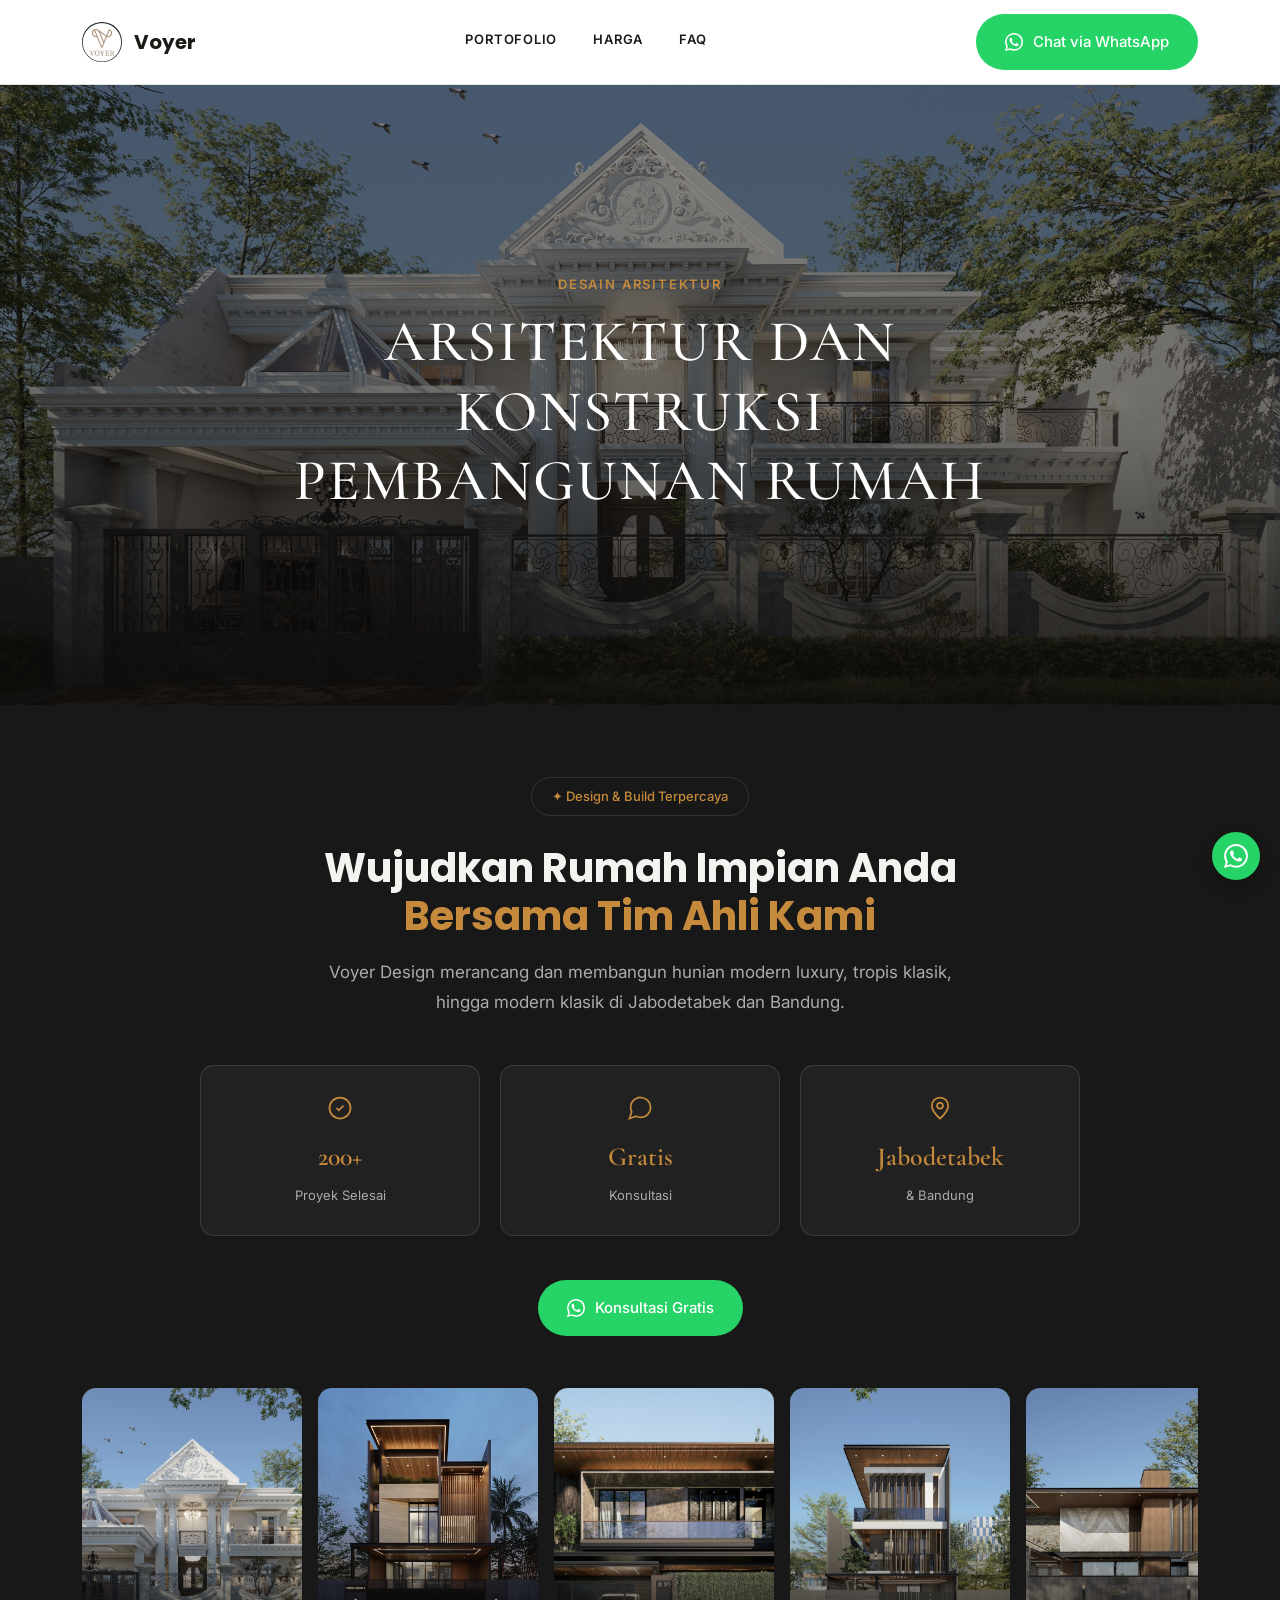
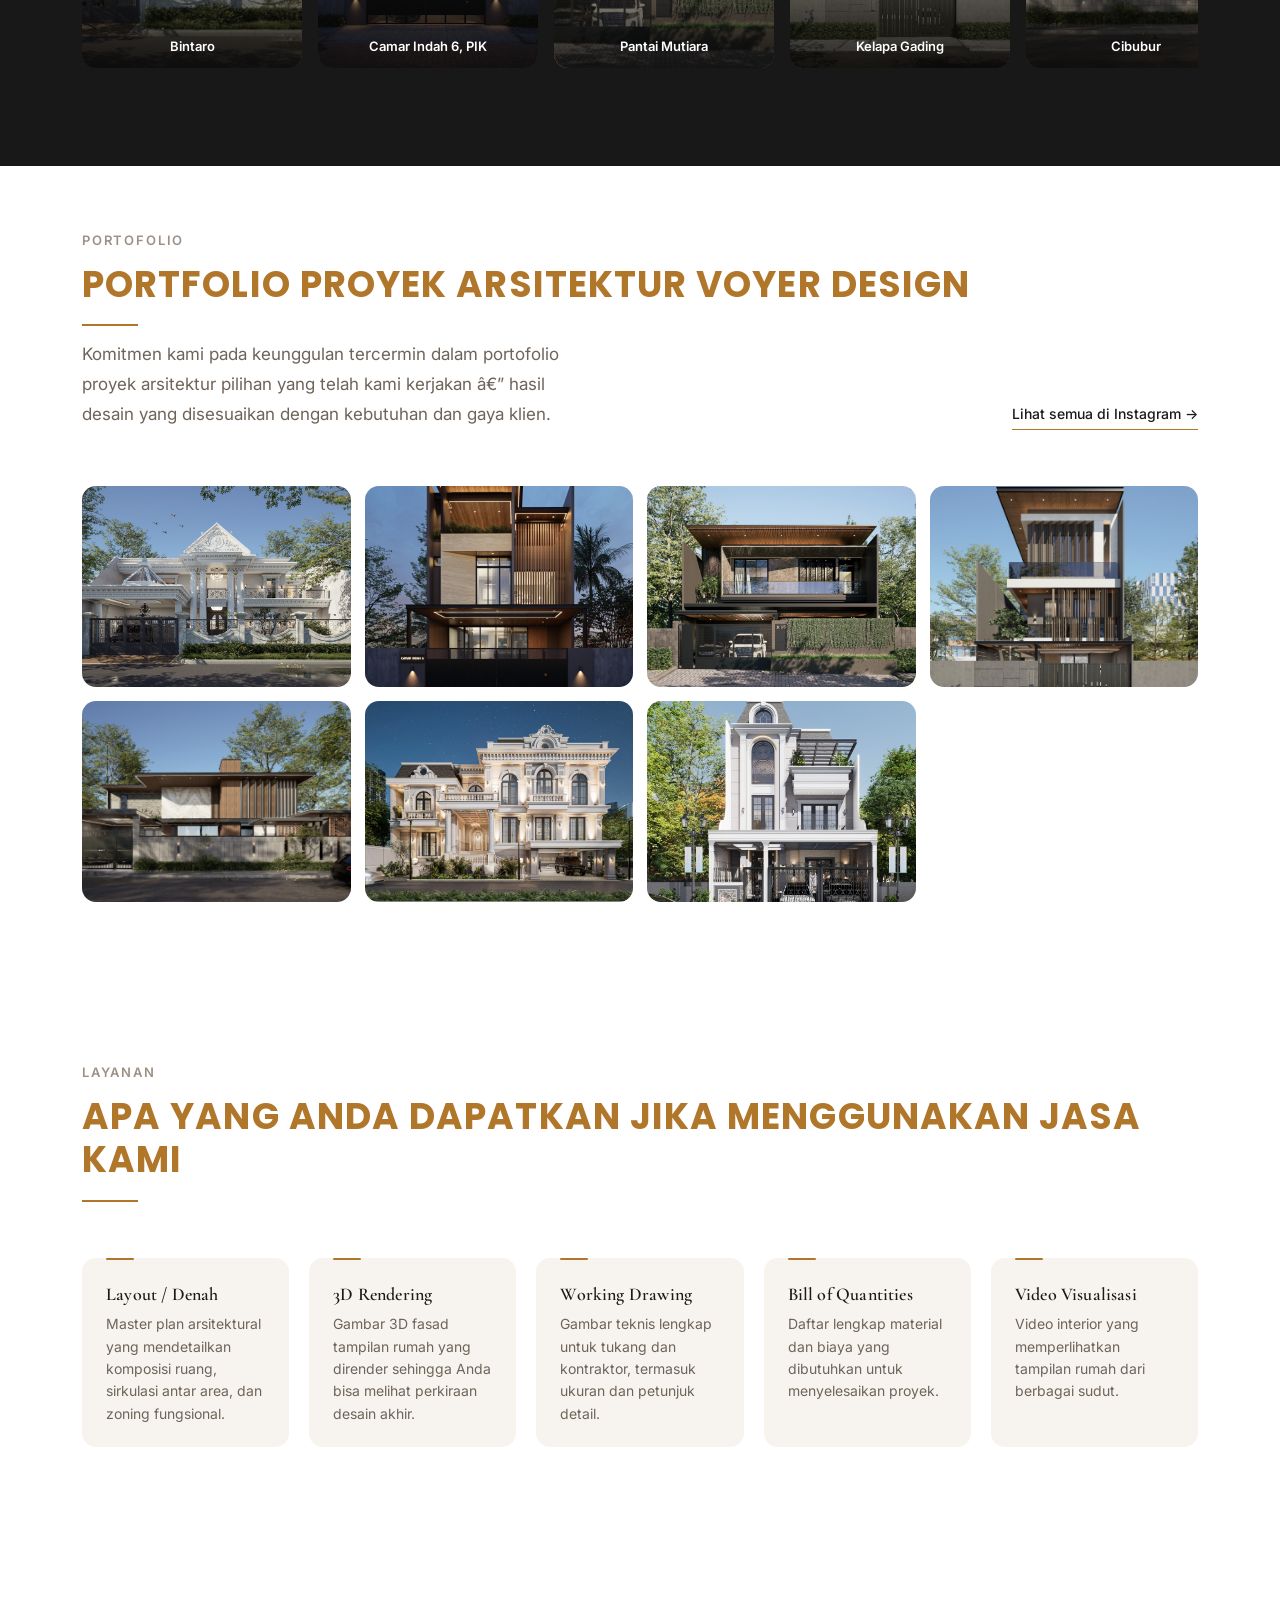
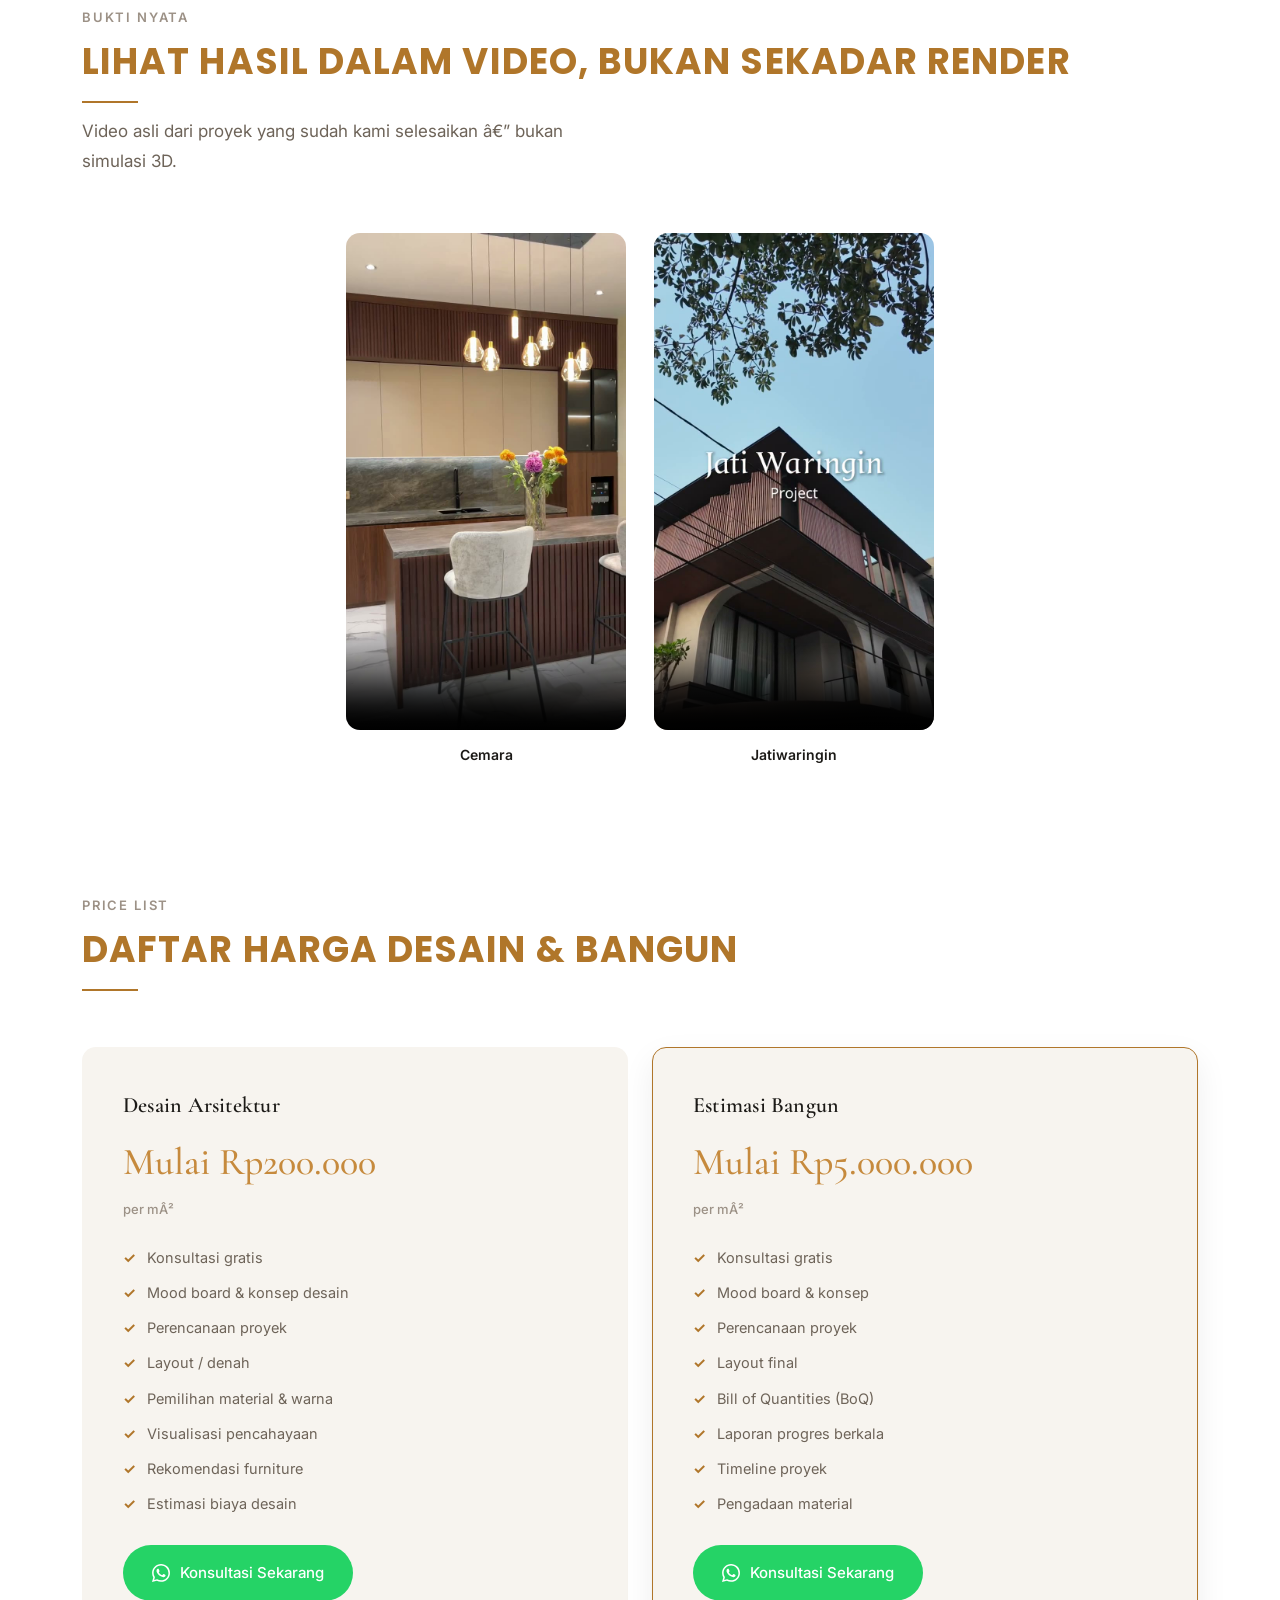
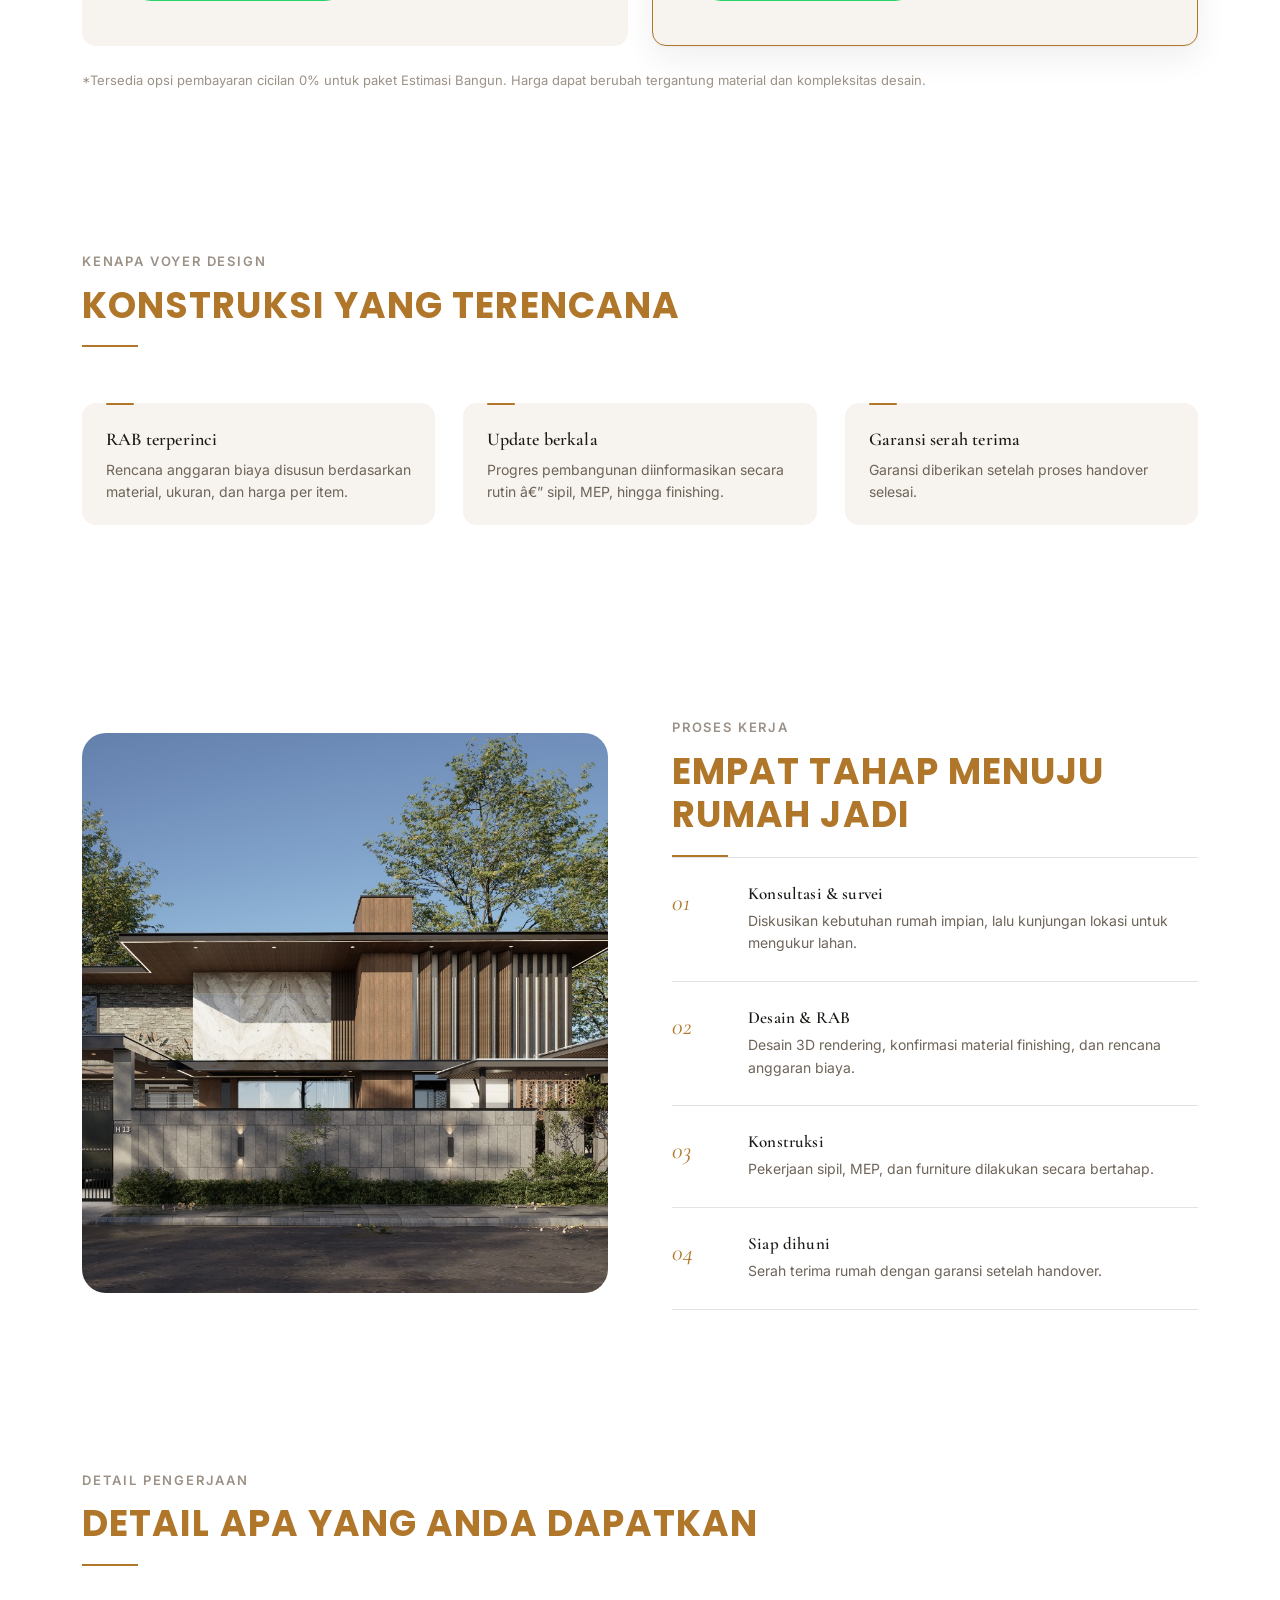
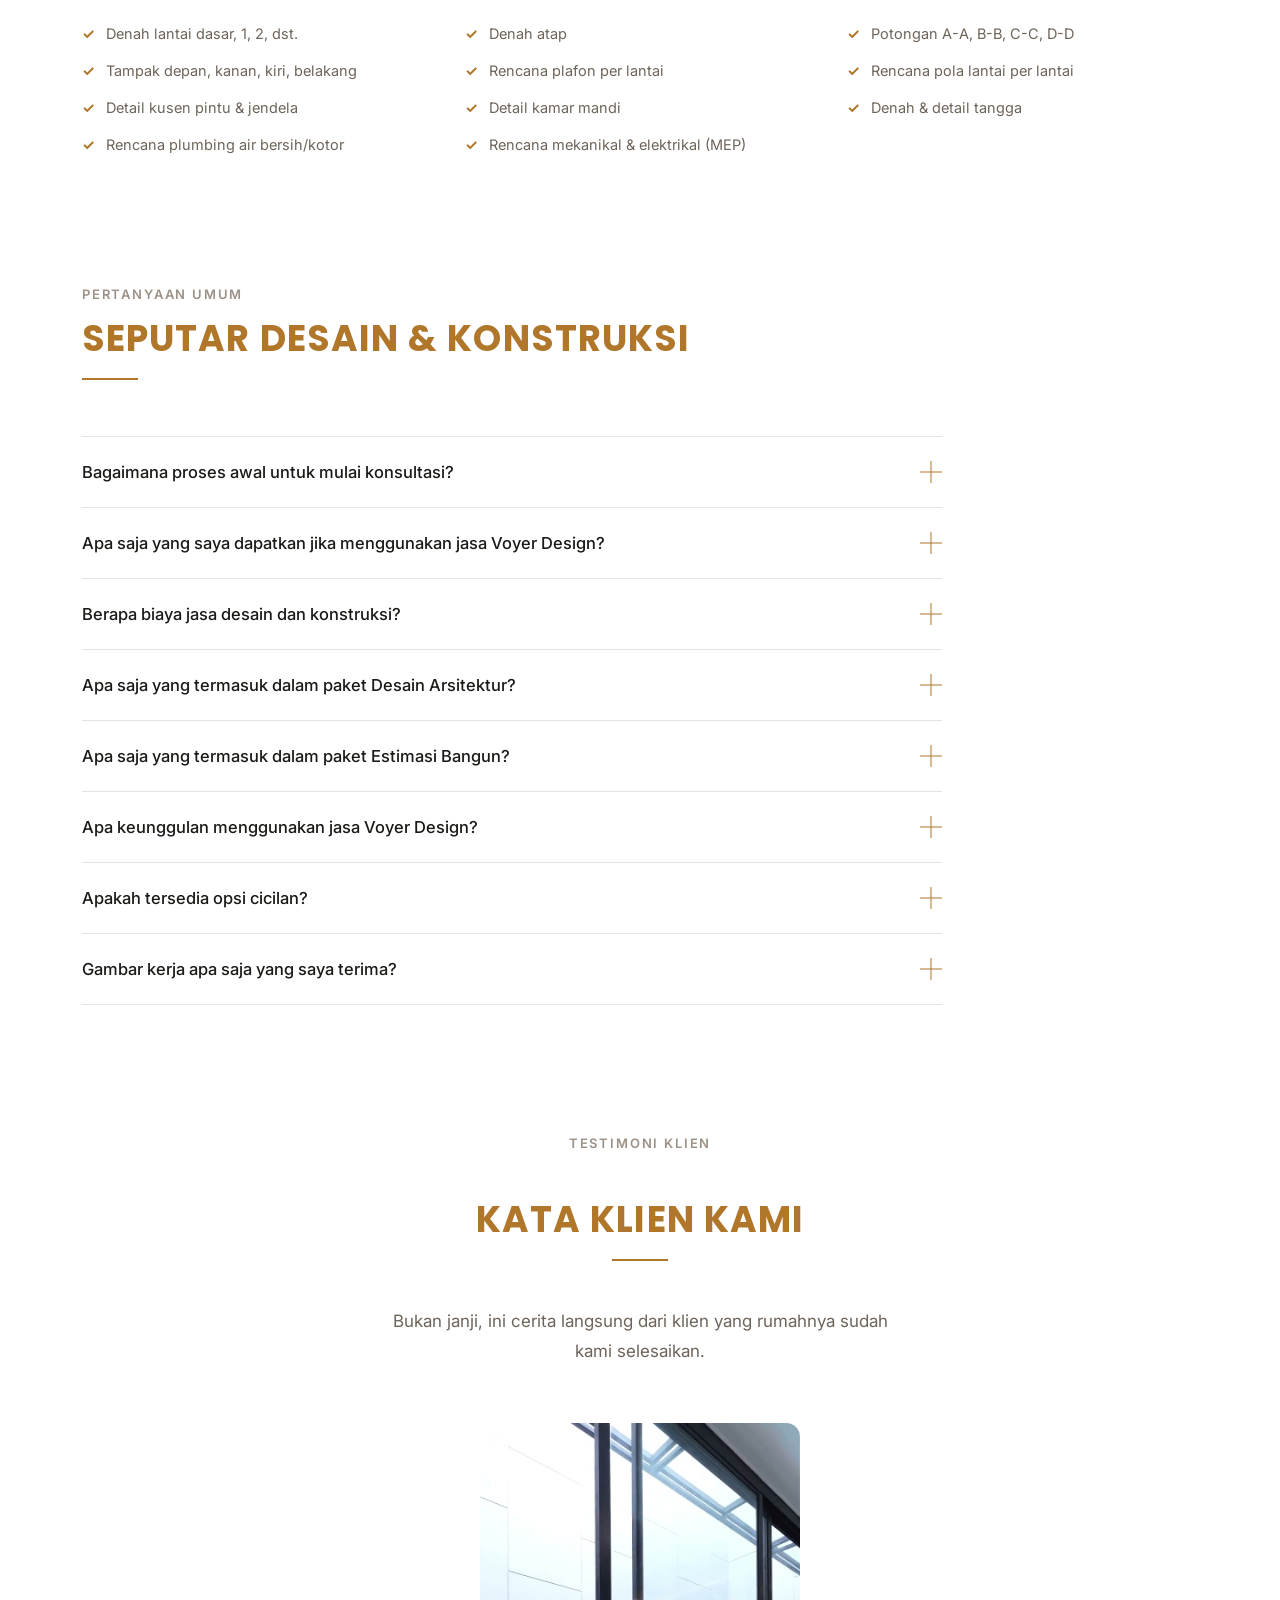
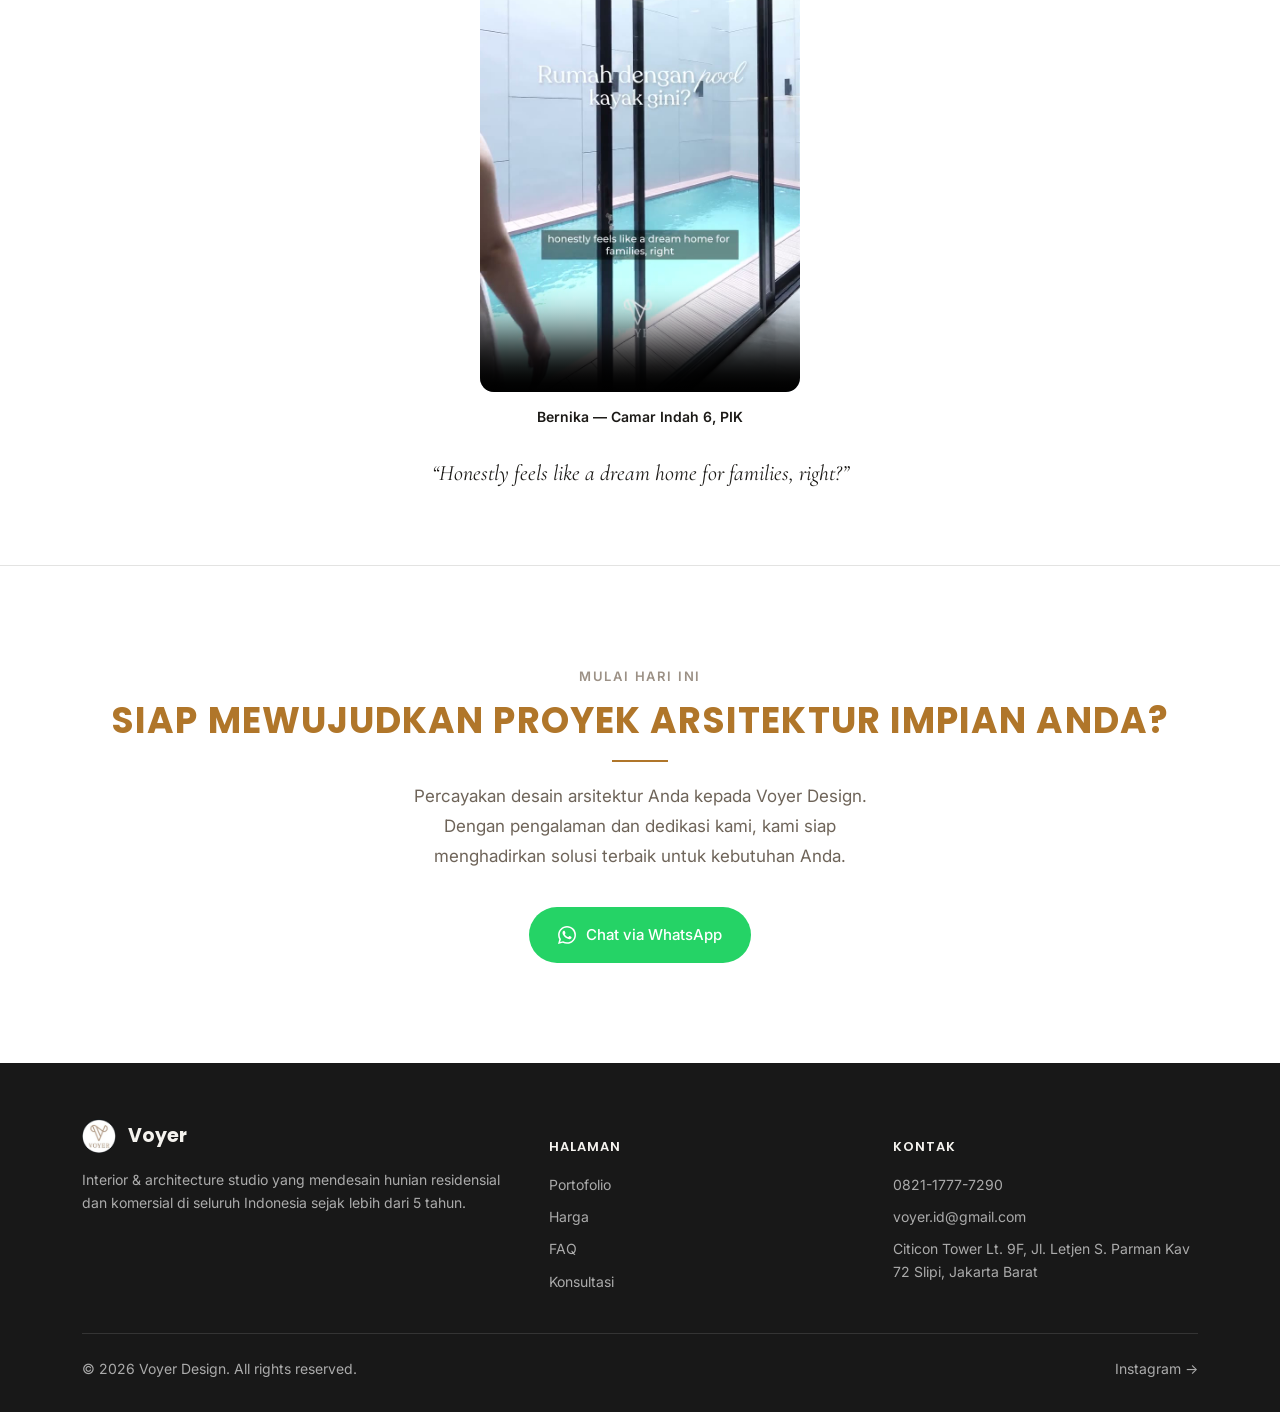
<file: index.html>
<!DOCTYPE html>
<html lang="id">
<head>
<!-- Fraud Blocker Tracker -->
<script type="text/javascript">
(function () {
  var h = document.getElementsByTagName('head')[0];
  var s = document.createElement('script');
  s.async = 1;
  s.src = "https://monitor.fraudblocker.com/fbt.js?sid=9lXuox1FSASIJGbrYBMX2";
  h.appendChild(s);
})();
</script>
<noscript>
  <a href="https://fraudblocker.com" rel="nofollow">
    <img src="https://monitor.fraudblocker.com/fbt.gif?sid=9lXuox1FSASIJGbrYBMX2" alt="Fraud Blocker" />
  </a>
</noscript>
<!-- End Fraud Blocker Tracker -->
<!-- Google Tag Manager -->
<script>(function(w,d,s,l,i){w[l]=w[l]||[];w[l].push({'gtm.start':
new Date().getTime(),event:'gtm.js'});var f=d.getElementsByTagName(s)[0],
j=d.createElement(s),dl=l!='dataLayer'?'&l='+l:'';j.async=true;j.src=
'https://www.googletagmanager.com/gtm.js?id='+i+dl;f.parentNode.insertBefore(j,f);
})(window,document,'script','dataLayer','GTM-KWXCRCVG');</script>
<!-- End Google Tag Manager -->
<!-- Google tag (gtag.js) -->
<script async src="https://www.googletagmanager.com/gtag/js?id=G-2M2QJZWC6Q"></script>
<script>
  window.dataLayer = window.dataLayer || [];
  function gtag(){dataLayer.push(arguments);}
  gtag('js', new Date());

  gtag('config', 'G-2M2QJZWC6Q');
</script>
<!-- Event snippet for Contact WA Button Click - Voyer Arsitek Oct 2026 conversion page -->
<script>
function gtag_report_conversion(url) {
  var callback = function () {
    if (typeof(url) != 'undefined') {
      window.location = url;
    }
  };
  gtag('event', 'conversion', {
      'send_to': 'AW-798045693/1v0iCIaNzp0dEP3rxPwC',
      'event_callback': callback
  });
  return false;
}
</script>
<meta charset="UTF-8">
<meta name="viewport" content="width=device-width, initial-scale=1.0">
<title>Desain Arsitektur & Kontraktor — Voyer Design</title>
<meta name="description" content="Jasa desain arsitektur dan kontraktor Voyer Design: Design & Build serta konstruksi terintegrasi untuk area Jabodetabek dan Bandung.">
<link rel="icon" href="assets/img/voyer-logo.jpg">
<link rel="stylesheet" href="css/style.css">
</head>
<body>
<!-- Google Tag Manager (noscript) -->
<noscript><iframe src="https://www.googletagmanager.com/ns.html?id=GTM-KWXCRCVG"
height="0" width="0" style="display:none;visibility:hidden"></iframe></noscript>
<!-- End Google Tag Manager (noscript) -->

<!-- ============ HEADER ============ -->
<header class="site-header">
  <div class="wrap">
    <a href="index.html" class="brand">
      <img src="assets/img/voyer-logo.jpg" alt="Voyer Design">
      <span>Voyer</span>
    </a>
    <nav class="main-nav">
      <a href="#portofolio">Portofolio</a>
      <a href="#harga">Harga</a>
      <a href="#faq">FAQ</a>
    </nav>
    <div class="header-cta">
      <a class="btn btn-wa" href="https://wa.me/6282117777290?text=Halo%20Voyer%20Design%2C%20saya%20tertarik%20untuk%20konsultasi%20mengenai%20desain%20%26%20pembangunan%20rumah.%0A%0ALokasi%3A%0ALuas%20tanah%3A%0ARencana%20mulai%3A" target="_blank" rel="noopener"><svg viewBox="0 0 24 24" fill="currentColor"><path d="M17.472 14.382c-.297-.149-1.758-.867-2.03-.967-.273-.099-.471-.148-.67.15-.197.297-.767.966-.94 1.164-.173.199-.347.223-.644.075-.297-.15-1.255-.463-2.39-1.475-.883-.788-1.48-1.761-1.653-2.059-.173-.297-.018-.458.13-.606.134-.133.298-.347.446-.52.149-.174.198-.298.298-.497.099-.198.05-.371-.025-.52-.075-.149-.669-1.612-.916-2.207-.242-.579-.487-.5-.669-.51-.173-.008-.371-.01-.57-.01-.198 0-.52.074-.792.372-.272.297-1.04 1.016-1.04 2.479 0 1.462 1.065 2.875 1.213 3.074.149.198 2.096 3.2 5.077 4.487.709.306 1.262.489 1.694.625.712.227 1.36.195 1.871.118.571-.085 1.758-.719 2.006-1.413.248-.694.248-1.289.173-1.413-.074-.124-.272-.198-.57-.347m-5.421 7.403h-.004a9.87 9.87 0 01-5.031-1.378l-.361-.214-3.741.982.998-3.648-.235-.374a9.86 9.86 0 01-1.51-5.26c.001-5.45 4.436-9.884 9.888-9.884 2.64 0 5.122 1.03 6.988 2.898a9.825 9.825 0 012.893 6.994c-.003 5.45-4.437 9.884-9.885 9.884M20.52 3.449C18.24 1.245 15.24 0 12.045 0 5.463 0 .105 5.36.105 11.943c0 2.096.552 4.14 1.598 5.945L0 24l6.335-1.652a11.882 11.882 0 005.71 1.453h.005c6.585 0 11.943-5.363 11.943-11.943 0-3.191-1.24-6.19-3.473-8.409"/></svg>Chat via WhatsApp</a>
    </div>
    <button class="nav-toggle" aria-label="Buka menu">&#9776;</button>
  </div>
</header>

<div class="mobile-nav">
  <div class="mobile-nav-top">
    <span class="brand"><img src="assets/img/voyer-logo.jpg" alt="Voyer Design"><span>Voyer</span></span>
    <button class="mobile-nav-close" aria-label="Tutup menu" style="background:none;border:none;color:var(--ink);font-size:28px;">&times;</button>
  </div>
  <a href="#portofolio">Portofolio</a>
  <a href="#harga">Harga</a>
  <a href="#faq">FAQ</a>
  <a class="btn btn-wa" href="https://wa.me/6282117777290?text=Halo%20Voyer%20Design%2C%20saya%20tertarik%20untuk%20konsultasi%20mengenai%20desain%20%26%20pembangunan%20rumah.%0A%0ALokasi%3A%0ALuas%20tanah%3A%0ARencana%20mulai%3A" target="_blank" rel="noopener"><svg viewBox="0 0 24 24" fill="currentColor"><path d="M17.472 14.382c-.297-.149-1.758-.867-2.03-.967-.273-.099-.471-.148-.67.15-.197.297-.767.966-.94 1.164-.173.199-.347.223-.644.075-.297-.15-1.255-.463-2.39-1.475-.883-.788-1.48-1.761-1.653-2.059-.173-.297-.018-.458.13-.606.134-.133.298-.347.446-.52.149-.174.198-.298.298-.497.099-.198.05-.371-.025-.52-.075-.149-.669-1.612-.916-2.207-.242-.579-.487-.5-.669-.51-.173-.008-.371-.01-.57-.01-.198 0-.52.074-.792.372-.272.297-1.04 1.016-1.04 2.479 0 1.462 1.065 2.875 1.213 3.074.149.198 2.096 3.2 5.077 4.487.709.306 1.262.489 1.694.625.712.227 1.36.195 1.871.118.571-.085 1.758-.719 2.006-1.413.248-.694.248-1.289.173-1.413-.074-.124-.272-.198-.57-.347m-5.421 7.403h-.004a9.87 9.87 0 01-5.031-1.378l-.361-.214-3.741.982.998-3.648-.235-.374a9.86 9.86 0 01-1.51-5.26c.001-5.45 4.436-9.884 9.888-9.884 2.64 0 5.122 1.03 6.988 2.898a9.825 9.825 0 012.893 6.994c-.003 5.45-4.437 9.884-9.885 9.884M20.52 3.449C18.24 1.245 15.24 0 12.045 0 5.463 0 .105 5.36.105 11.943c0 2.096.552 4.14 1.598 5.945L0 24l6.335-1.652a11.882 11.882 0 005.71 1.453h.005c6.585 0 11.943-5.363 11.943-11.943 0-3.191-1.24-6.19-3.473-8.409"/></svg>Chat via WhatsApp</a>
</div>

<!-- ============ HERO ============ -->
<section class="hero-full">
  <img class="hero-full-bg" src="assets/img/portfolio-bintaro.jpg" alt="Fasad rumah klasik proyek Bintaro oleh Voyer Design">
  <div class="hero-full-overlay"></div>
  <div class="hero-full-content">
    <span class="eyebrow">Desain Arsitektur</span>
    <h1>Arsitektur dan konstruksi pembangunan rumah</h1>
  </div>
</section>

<!-- ============ TRUST BAND ============ -->
<section class="trust-band">
  <div class="wrap">
    <span class="pill-badge">&#10022; Design &amp; Build Terpercaya</span>
    <h2 class="trust-heading">Wujudkan Rumah Impian Anda <span>Bersama Tim Ahli Kami</span></h2>
    <p class="lead">Voyer Design merancang dan membangun hunian modern luxury, tropis klasik, hingga modern klasik di Jabodetabek dan Bandung.</p>
    <div class="stat-grid">
      <div class="stat-card">
        <svg viewBox="0 0 24 24" fill="none" stroke="currentColor" stroke-width="1.5"><path d="M9 12l2 2 4-4"/><circle cx="12" cy="12" r="9"/></svg>
        <strong>200+</strong>
        <span>Proyek Selesai</span>
      </div>
      <div class="stat-card">
        <svg viewBox="0 0 24 24" fill="none" stroke="currentColor" stroke-width="1.5"><path d="M21 11.5a8.38 8.38 0 01-.9 3.8 8.5 8.5 0 01-7.6 4.7 8.38 8.38 0 01-3.8-.9L3 21l1.9-5.7a8.38 8.38 0 01-.9-3.8 8.5 8.5 0 014.7-7.6 8.38 8.38 0 013.8-.9h.5a8.48 8.48 0 018 8v.5z"/></svg>
        <strong>Gratis</strong>
        <span>Konsultasi</span>
      </div>
      <div class="stat-card">
        <svg viewBox="0 0 24 24" fill="none" stroke="currentColor" stroke-width="1.5"><path d="M12 21s-7-6.2-7-11a7 7 0 0114 0c0 4.8-7 11-7 11z"/><circle cx="12" cy="10" r="2.5"/></svg>
        <strong>Jabodetabek</strong>
        <span>&amp; Bandung</span>
      </div>
    </div>
    <a class="btn btn-wa" href="https://wa.me/6282117777290?text=Halo%20Voyer%20Design%2C%20saya%20tertarik%20untuk%20konsultasi%20mengenai%20desain%20%26%20pembangunan%20rumah.%0A%0ALokasi%3A%0ALuas%20tanah%3A%0ARencana%20mulai%3A" target="_blank" rel="noopener"><svg viewBox="0 0 24 24" fill="currentColor"><path d="M17.472 14.382c-.297-.149-1.758-.867-2.03-.967-.273-.099-.471-.148-.67.15-.197.297-.767.966-.94 1.164-.173.199-.347.223-.644.075-.297-.15-1.255-.463-2.39-1.475-.883-.788-1.48-1.761-1.653-2.059-.173-.297-.018-.458.13-.606.134-.133.298-.347.446-.52.149-.174.198-.298.298-.497.099-.198.05-.371-.025-.52-.075-.149-.669-1.612-.916-2.207-.242-.579-.487-.5-.669-.51-.173-.008-.371-.01-.57-.01-.198 0-.52.074-.792.372-.272.297-1.04 1.016-1.04 2.479 0 1.462 1.065 2.875 1.213 3.074.149.198 2.096 3.2 5.077 4.487.709.306 1.262.489 1.694.625.712.227 1.36.195 1.871.118.571-.085 1.758-.719 2.006-1.413.248-.694.248-1.289.173-1.413-.074-.124-.272-.198-.57-.347m-5.421 7.403h-.004a9.87 9.87 0 01-5.031-1.378l-.361-.214-3.741.982.998-3.648-.235-.374a9.86 9.86 0 01-1.51-5.26c.001-5.45 4.436-9.884 9.888-9.884 2.64 0 5.122 1.03 6.988 2.898a9.825 9.825 0 012.893 6.994c-.003 5.45-4.437 9.884-9.885 9.884M20.52 3.449C18.24 1.245 15.24 0 12.045 0 5.463 0 .105 5.36.105 11.943c0 2.096.552 4.14 1.598 5.945L0 24l6.335-1.652a11.882 11.882 0 005.71 1.453h.005c6.585 0 11.943-5.363 11.943-11.943 0-3.191-1.24-6.19-3.473-8.409"/></svg>Konsultasi Gratis</a>

    <div class="showcase-strip">
      <a class="showcase-card" href="https://www.instagram.com/voyerdesign/" target="_blank" rel="noopener"><img src="assets/img/portfolio-bintaro.jpg" alt="Fasad rumah klasik Bintaro oleh Voyer Design"><span>Bintaro</span></a>
      <a class="showcase-card" href="https://www.instagram.com/voyerdesign/" target="_blank" rel="noopener"><img src="assets/img/portfolio-camar-indah.jpg" alt="Fasad rumah modern Camar Indah 6, PIK oleh Voyer Design"><span>Camar Indah 6, PIK</span></a>
      <a class="showcase-card" href="https://www.instagram.com/voyerdesign/" target="_blank" rel="noopener"><img src="assets/img/portfolio-pantai-mutiara.jpg" alt="Fasad rumah mewah Pantai Mutiara oleh Voyer Design"><span>Pantai Mutiara</span></a>
      <a class="showcase-card" href="https://www.instagram.com/voyerdesign/" target="_blank" rel="noopener"><img src="assets/img/portfolio-kelapa-gading.jpg" alt="Fasad rumah modern Kelapa Gading oleh Voyer Design"><span>Kelapa Gading</span></a>
      <a class="showcase-card" href="https://www.instagram.com/voyerdesign/" target="_blank" rel="noopener"><img src="assets/img/portfolio-cibubur.jpg" alt="Fasad rumah modern Cibubur oleh Voyer Design"><span>Cibubur</span></a>
      <a class="showcase-card" href="https://www.instagram.com/voyerdesign/" target="_blank" rel="noopener"><img src="assets/img/portfolio-modernland.jpg" alt="Fasad rumah modern Modernland oleh Voyer Design"><span>Modernland</span></a>
      <a class="showcase-card" href="https://www.instagram.com/voyerdesign/" target="_blank" rel="noopener"><img src="assets/img/portfolio-pulomas.jpg" alt="Fasad rumah klasik Pulomas oleh Voyer Design"><span>Pulomas</span></a>
    </div>
  </div>
</section>

<!-- ============ GALLERY / PORTFOLIO ============ -->
<section class="tight" id="portofolio">
  <div class="wrap section-head">
    <div>
      <span class="eyebrow">Portofolio</span>
      <h2>Portfolio proyek arsitektur Voyer Design</h2>
      <p class="lead">Komitmen kami pada keunggulan tercermin dalam portofolio proyek arsitektur pilihan yang telah kami kerjakan — hasil desain yang disesuaikan dengan kebutuhan dan gaya klien.</p>
    </div>
    <a class="tile-link" href="https://www.instagram.com/voyerdesign/" target="_blank" rel="noopener">Lihat semua di Instagram &rarr;</a>
  </div>
  <div class="wrap">
  <div class="gallery-grid">
    <a href="https://www.instagram.com/voyerdesign/" target="_blank" rel="noopener"><img src="assets/img/portfolio-bintaro.jpg" alt="Fasad rumah klasik Bintaro"></a>
    <a href="https://www.instagram.com/voyerdesign/" target="_blank" rel="noopener"><img src="assets/img/portfolio-camar-indah.jpg" alt="Fasad rumah modern Camar Indah 6, PIK"></a>
    <a href="https://www.instagram.com/voyerdesign/" target="_blank" rel="noopener"><img src="assets/img/portfolio-pantai-mutiara.jpg" alt="Fasad rumah mewah Pantai Mutiara"></a>
    <a href="https://www.instagram.com/voyerdesign/" target="_blank" rel="noopener"><img src="assets/img/portfolio-kelapa-gading.jpg" alt="Fasad rumah modern Kelapa Gading"></a>
    <a href="https://www.instagram.com/voyerdesign/" target="_blank" rel="noopener"><img src="assets/img/portfolio-cibubur.jpg" alt="Fasad rumah modern Cibubur"></a>
    <a href="https://www.instagram.com/voyerdesign/" target="_blank" rel="noopener"><img src="assets/img/portfolio-modernland.jpg" alt="Fasad rumah modern Modernland"></a>
    <a href="https://www.instagram.com/voyerdesign/" target="_blank" rel="noopener"><img src="assets/img/portfolio-pulomas.jpg" alt="Fasad rumah klasik Pulomas"></a>
  </div>
  </div>
</section>

<!-- ============ DELIVERABLES ============ -->
<section>
  <div class="wrap">
    <div class="section-head">
      <div>
        <span class="eyebrow">Layanan</span>
        <h2>Apa yang Anda dapatkan jika menggunakan jasa kami</h2>
      </div>
    </div>
    <div class="deliverables-grid">
      <div class="diff-item">
        <h3>Layout / Denah</h3>
        <p>Master plan arsitektural yang mendetailkan komposisi ruang, sirkulasi antar area, dan zoning fungsional.</p>
      </div>
      <div class="diff-item">
        <h3>3D Rendering</h3>
        <p>Gambar 3D fasad tampilan rumah yang dirender sehingga Anda bisa melihat perkiraan desain akhir.</p>
      </div>
      <div class="diff-item">
        <h3>Working Drawing</h3>
        <p>Gambar teknis lengkap untuk tukang dan kontraktor, termasuk ukuran dan petunjuk detail.</p>
      </div>
      <div class="diff-item">
        <h3>Bill of Quantities</h3>
        <p>Daftar lengkap material dan biaya yang dibutuhkan untuk menyelesaikan proyek.</p>
      </div>
      <div class="diff-item">
        <h3>Video Visualisasi</h3>
        <p>Video interior yang memperlihatkan tampilan rumah dari berbagai sudut.</p>
      </div>
    </div>
  </div>
</section>

<!-- ============ VIDEO PROOF ============ -->
<section class="tight">
  <div class="wrap">
    <div class="section-head">
      <div>
        <span class="eyebrow">Bukti Nyata</span>
        <h2>Lihat hasil dalam video, bukan sekadar render</h2>
        <p class="lead">Video asli dari proyek yang sudah kami selesaikan — bukan simulasi 3D.</p>
      </div>
    </div>
    <div class="video-grid">
      <div class="video-card">
        <video controls preload="metadata" poster="assets/img/video-poster-cemara.jpg" playsinline>
          <source src="assets/videos/cemara.mp4" type="video/mp4">
        </video>
        <span class="video-caption">Cemara</span>
      </div>
      <div class="video-card">
        <video controls preload="metadata" poster="assets/img/video-poster-jatiwaringin.jpg" playsinline>
          <source src="assets/videos/jatiwaringin.mp4" type="video/mp4">
        </video>
        <span class="video-caption">Jatiwaringin</span>
      </div>
    </div>
  </div>
</section>

<!-- ============ PRICING ============ -->
<section class="tight" id="harga">
  <div class="wrap">
    <div class="section-head">
      <div>
        <span class="eyebrow">Price List</span>
        <h2>Daftar harga desain &amp; bangun</h2>
      </div>
    </div>
    <div class="price-grid">
      <div class="price-card">
        <h3>Desain Arsitektur</h3>
        <div class="price-tag">Mulai Rp200.000<span>per m²</span></div>
        <ul class="price-list">
          <li>Konsultasi gratis</li>
          <li>Mood board &amp; konsep desain</li>
          <li>Perencanaan proyek</li>
          <li>Layout / denah</li>
          <li>Pemilihan material &amp; warna</li>
          <li>Visualisasi pencahayaan</li>
          <li>Rekomendasi furniture</li>
          <li>Estimasi biaya desain</li>
        </ul>
        <a class="btn btn-wa" href="https://wa.me/6282117777290?text=Halo%20Voyer%20Design%2C%20saya%20tertarik%20untuk%20konsultasi%20mengenai%20desain%20%26%20pembangunan%20rumah.%0A%0ALokasi%3A%0ALuas%20tanah%3A%0ARencana%20mulai%3A" target="_blank" rel="noopener"><svg viewBox="0 0 24 24" fill="currentColor"><path d="M17.472 14.382c-.297-.149-1.758-.867-2.03-.967-.273-.099-.471-.148-.67.15-.197.297-.767.966-.94 1.164-.173.199-.347.223-.644.075-.297-.15-1.255-.463-2.39-1.475-.883-.788-1.48-1.761-1.653-2.059-.173-.297-.018-.458.13-.606.134-.133.298-.347.446-.52.149-.174.198-.298.298-.497.099-.198.05-.371-.025-.52-.075-.149-.669-1.612-.916-2.207-.242-.579-.487-.5-.669-.51-.173-.008-.371-.01-.57-.01-.198 0-.52.074-.792.372-.272.297-1.04 1.016-1.04 2.479 0 1.462 1.065 2.875 1.213 3.074.149.198 2.096 3.2 5.077 4.487.709.306 1.262.489 1.694.625.712.227 1.36.195 1.871.118.571-.085 1.758-.719 2.006-1.413.248-.694.248-1.289.173-1.413-.074-.124-.272-.198-.57-.347m-5.421 7.403h-.004a9.87 9.87 0 01-5.031-1.378l-.361-.214-3.741.982.998-3.648-.235-.374a9.86 9.86 0 01-1.51-5.26c.001-5.45 4.436-9.884 9.888-9.884 2.64 0 5.122 1.03 6.988 2.898a9.825 9.825 0 012.893 6.994c-.003 5.45-4.437 9.884-9.885 9.884M20.52 3.449C18.24 1.245 15.24 0 12.045 0 5.463 0 .105 5.36.105 11.943c0 2.096.552 4.14 1.598 5.945L0 24l6.335-1.652a11.882 11.882 0 005.71 1.453h.005c6.585 0 11.943-5.363 11.943-11.943 0-3.191-1.24-6.19-3.473-8.409"/></svg>Konsultasi Sekarang</a>
      </div>
      <div class="price-card featured">
        <h3>Estimasi Bangun</h3>
        <div class="price-tag">Mulai Rp5.000.000<span>per m²</span></div>
        <ul class="price-list">
          <li>Konsultasi gratis</li>
          <li>Mood board &amp; konsep</li>
          <li>Perencanaan proyek</li>
          <li>Layout final</li>
          <li>Bill of Quantities (BoQ)</li>
          <li>Laporan progres berkala</li>
          <li>Timeline proyek</li>
          <li>Pengadaan material</li>
        </ul>
        <a class="btn btn-wa" href="https://wa.me/6282117777290?text=Halo%20Voyer%20Design%2C%20saya%20tertarik%20untuk%20konsultasi%20mengenai%20desain%20%26%20pembangunan%20rumah.%0A%0ALokasi%3A%0ALuas%20tanah%3A%0ARencana%20mulai%3A" target="_blank" rel="noopener"><svg viewBox="0 0 24 24" fill="currentColor"><path d="M17.472 14.382c-.297-.149-1.758-.867-2.03-.967-.273-.099-.471-.148-.67.15-.197.297-.767.966-.94 1.164-.173.199-.347.223-.644.075-.297-.15-1.255-.463-2.39-1.475-.883-.788-1.48-1.761-1.653-2.059-.173-.297-.018-.458.13-.606.134-.133.298-.347.446-.52.149-.174.198-.298.298-.497.099-.198.05-.371-.025-.52-.075-.149-.669-1.612-.916-2.207-.242-.579-.487-.5-.669-.51-.173-.008-.371-.01-.57-.01-.198 0-.52.074-.792.372-.272.297-1.04 1.016-1.04 2.479 0 1.462 1.065 2.875 1.213 3.074.149.198 2.096 3.2 5.077 4.487.709.306 1.262.489 1.694.625.712.227 1.36.195 1.871.118.571-.085 1.758-.719 2.006-1.413.248-.694.248-1.289.173-1.413-.074-.124-.272-.198-.57-.347m-5.421 7.403h-.004a9.87 9.87 0 01-5.031-1.378l-.361-.214-3.741.982.998-3.648-.235-.374a9.86 9.86 0 01-1.51-5.26c.001-5.45 4.436-9.884 9.888-9.884 2.64 0 5.122 1.03 6.988 2.898a9.825 9.825 0 012.893 6.994c-.003 5.45-4.437 9.884-9.885 9.884M20.52 3.449C18.24 1.245 15.24 0 12.045 0 5.463 0 .105 5.36.105 11.943c0 2.096.552 4.14 1.598 5.945L0 24l6.335-1.652a11.882 11.882 0 005.71 1.453h.005c6.585 0 11.943-5.363 11.943-11.943 0-3.191-1.24-6.19-3.473-8.409"/></svg>Konsultasi Sekarang</a>
      </div>
    </div>
    <p class="price-note">*Tersedia opsi pembayaran cicilan 0% untuk paket Estimasi Bangun. Harga dapat berubah tergantung material dan kompleksitas desain.</p>
  </div>
</section>

<!-- ============ WHY US ============ -->
<section>
  <div class="wrap">
    <div class="section-head">
      <div>
        <span class="eyebrow">Kenapa Voyer Design</span>
        <h2>Konstruksi yang terencana</h2>
      </div>
    </div>
    <div class="diff-grid cols-3">
      <div class="diff-item">
        <h3>RAB terperinci</h3>
        <p>Rencana anggaran biaya disusun berdasarkan material, ukuran, dan harga per item.</p>
      </div>
      <div class="diff-item">
        <h3>Update berkala</h3>
        <p>Progres pembangunan diinformasikan secara rutin — sipil, MEP, hingga finishing.</p>
      </div>
      <div class="diff-item">
        <h3>Garansi serah terima</h3>
        <p>Garansi diberikan setelah proses handover selesai.</p>
      </div>
    </div>
  </div>
</section>

<!-- ============ PROCESS ============ -->
<section>
  <div class="wrap process">
    <div class="process-media">
      <img src="assets/img/portfolio-cibubur.jpg" alt="Proyek konstruksi Voyer Design di Cibubur">
    </div>
    <div>
      <span class="eyebrow">Proses Kerja</span>
      <h2>Empat tahap menuju rumah jadi</h2>
      <div class="steps">
        <div class="step"><span class="num">01</span><div><h3>Konsultasi &amp; survei</h3><p>Diskusikan kebutuhan rumah impian, lalu kunjungan lokasi untuk mengukur lahan.</p></div></div>
        <div class="step"><span class="num">02</span><div><h3>Desain &amp; RAB</h3><p>Desain 3D rendering, konfirmasi material finishing, dan rencana anggaran biaya.</p></div></div>
        <div class="step"><span class="num">03</span><div><h3>Konstruksi</h3><p>Pekerjaan sipil, MEP, dan furniture dilakukan secara bertahap.</p></div></div>
        <div class="step"><span class="num">04</span><div><h3>Siap dihuni</h3><p>Serah terima rumah dengan garansi setelah handover.</p></div></div>
      </div>
    </div>
  </div>
</section>

<!-- ============ DETAILED DRAWINGS CHECKLIST ============ -->
<section class="tight" id="detail">
  <div class="wrap">
    <div class="section-head">
      <div>
        <span class="eyebrow">Detail Pengerjaan</span>
        <h2>Detail apa yang Anda dapatkan</h2>
      </div>
    </div>
    <div class="check-grid">
      <div>Denah lantai dasar, 1, 2, dst.</div>
      <div>Denah atap</div>
      <div>Potongan A-A, B-B, C-C, D-D</div>
      <div>Tampak depan, kanan, kiri, belakang</div>
      <div>Rencana plafon per lantai</div>
      <div>Rencana pola lantai per lantai</div>
      <div>Detail kusen pintu &amp; jendela</div>
      <div>Detail kamar mandi</div>
      <div>Denah &amp; detail tangga</div>
      <div>Rencana plumbing air bersih/kotor</div>
      <div>Rencana mekanikal &amp; elektrikal (MEP)</div>
    </div>
  </div>
</section>

<!-- ============ FAQ (arsitektur-relevant subset) ============ -->
<section id="faq" class="tight">
  <div class="wrap">
    <div class="section-head">
      <div>
        <span class="eyebrow">Pertanyaan Umum</span>
        <h2>Seputar desain & konstruksi</h2>
      </div>
    </div>
    <div class="faq-list">

      <div class="faq-item">
        <button class="faq-q"><span>Bagaimana proses awal untuk mulai konsultasi?</span><span class="icon"></span></button>
        <div class="faq-a"><div class="faq-a-inner">Hubungi kami melalui WhatsApp untuk konsultasi gratis. Tim kami akan menjadwalkan diskusi kebutuhan Anda dan kunjungan survei ke lokasi.</div></div>
      </div>

      <div class="faq-item">
        <button class="faq-q"><span>Apa saja yang saya dapatkan jika menggunakan jasa Voyer Design?</span><span class="icon"></span></button>
        <div class="faq-a"><div class="faq-a-inner">Anda akan menerima layout/denah, 3D rendering, working drawing, Bill of Quantities (BoQ), dan video visualisasi interior.</div></div>
      </div>

      <div class="faq-item">
        <button class="faq-q"><span>Berapa biaya jasa desain dan konstruksi?</span><span class="icon"></span></button>
        <div class="faq-a"><div class="faq-a-inner">Harga mulai dari Rp200.000/m² untuk jasa desain arsitektur, dan mulai dari Rp5.000.000/m² untuk paket Estimasi Bangun (Design &amp; Build), tergantung material dan kompleksitas desain.</div></div>
      </div>

      <div class="faq-item">
        <button class="faq-q"><span>Apa saja yang termasuk dalam paket Desain Arsitektur?</span><span class="icon"></span></button>
        <div class="faq-a"><div class="faq-a-inner">Konsultasi, mood board &amp; konsep desain, perencanaan proyek, layout/denah, pemilihan material &amp; warna, visualisasi pencahayaan, rekomendasi furniture, dan estimasi biaya desain.</div></div>
      </div>

      <div class="faq-item">
        <button class="faq-q"><span>Apa saja yang termasuk dalam paket Estimasi Bangun?</span><span class="icon"></span></button>
        <div class="faq-a"><div class="faq-a-inner">Konsultasi, mood board &amp; konsep, perencanaan proyek, layout final, Bill of Quantities (BoQ), laporan progres berkala, timeline proyek, dan pengadaan material.</div></div>
      </div>

      <div class="faq-item">
        <button class="faq-q"><span>Apa keunggulan menggunakan jasa Voyer Design?</span><span class="icon"></span></button>
        <div class="faq-a"><div class="faq-a-inner">Layanan menyeluruh mulai dari konsultasi tanpa biaya, perencanaan yang terperinci, hingga pelaksanaan pembangunan lengkap dengan update progres berkala.</div></div>
      </div>

      <div class="faq-item">
        <button class="faq-q"><span>Apakah tersedia opsi cicilan?</span><span class="icon"></span></button>
        <div class="faq-a"><div class="faq-a-inner">Ya, kami menyediakan opsi pembayaran cicilan 0% untuk paket Estimasi Bangun agar lebih mudah mewujudkan proyek impian Anda.</div></div>
      </div>

      <div class="faq-item">
        <button class="faq-q"><span>Gambar kerja apa saja yang saya terima?</span><span class="icon"></span></button>
        <div class="faq-a"><div class="faq-a-inner">Denah tiap lantai dan atap, potongan, tampak, rencana plafon dan pola lantai, detail kusen dan kamar mandi, denah tangga, hingga rencana plumbing dan mekanikal-elektrikal (MEP). Lihat detail lengkap di atas.</div></div>
      </div>

    </div>
  </div>
</section>

<!-- ============ TESTIMONIAL ============ -->
<section class="tight">
  <div class="wrap">
    <div class="section-head centered">
      <span class="eyebrow">Testimoni Klien</span>
      <h2>Kata klien kami</h2>
      <p class="lead">Bukan janji, ini cerita langsung dari klien yang rumahnya sudah kami selesaikan.</p>
    </div>
    <div class="video-grid">
      <div class="video-card featured">
        <video controls preload="metadata" poster="assets/img/video-poster-testimoni.jpg" playsinline>
          <source src="assets/videos/testimoni-camar-indah.mp4" type="video/mp4">
        </video>
        <span class="video-caption">Bernika &mdash; Camar Indah 6, PIK</span>
      </div>
    </div>
    <p class="testimonial-quote">&ldquo;Honestly feels like a dream home for families, right?&rdquo;</p>
  </div>
</section>

<!-- ============ FINAL CTA ============ -->
<section class="cta-band">
  <div class="wrap">
    <span class="eyebrow">Mulai hari ini</span>
    <h2>Siap mewujudkan proyek arsitektur impian Anda?</h2>
    <p class="lead">Percayakan desain arsitektur Anda kepada Voyer Design. Dengan pengalaman dan dedikasi kami, kami siap menghadirkan solusi terbaik untuk kebutuhan Anda.</p>
    <div class="hero-actions">
      <a class="btn btn-wa" href="https://wa.me/6282117777290?text=Halo%20Voyer%20Design%2C%20saya%20tertarik%20untuk%20konsultasi%20mengenai%20desain%20%26%20pembangunan%20rumah.%0A%0ALokasi%3A%0ALuas%20tanah%3A%0ARencana%20mulai%3A" target="_blank" rel="noopener"><svg viewBox="0 0 24 24" fill="currentColor"><path d="M17.472 14.382c-.297-.149-1.758-.867-2.03-.967-.273-.099-.471-.148-.67.15-.197.297-.767.966-.94 1.164-.173.199-.347.223-.644.075-.297-.15-1.255-.463-2.39-1.475-.883-.788-1.48-1.761-1.653-2.059-.173-.297-.018-.458.13-.606.134-.133.298-.347.446-.52.149-.174.198-.298.298-.497.099-.198.05-.371-.025-.52-.075-.149-.669-1.612-.916-2.207-.242-.579-.487-.5-.669-.51-.173-.008-.371-.01-.57-.01-.198 0-.52.074-.792.372-.272.297-1.04 1.016-1.04 2.479 0 1.462 1.065 2.875 1.213 3.074.149.198 2.096 3.2 5.077 4.487.709.306 1.262.489 1.694.625.712.227 1.36.195 1.871.118.571-.085 1.758-.719 2.006-1.413.248-.694.248-1.289.173-1.413-.074-.124-.272-.198-.57-.347m-5.421 7.403h-.004a9.87 9.87 0 01-5.031-1.378l-.361-.214-3.741.982.998-3.648-.235-.374a9.86 9.86 0 01-1.51-5.26c.001-5.45 4.436-9.884 9.888-9.884 2.64 0 5.122 1.03 6.988 2.898a9.825 9.825 0 012.893 6.994c-.003 5.45-4.437 9.884-9.885 9.884M20.52 3.449C18.24 1.245 15.24 0 12.045 0 5.463 0 .105 5.36.105 11.943c0 2.096.552 4.14 1.598 5.945L0 24l6.335-1.652a11.882 11.882 0 005.71 1.453h.005c6.585 0 11.943-5.363 11.943-11.943 0-3.191-1.24-6.19-3.473-8.409"/></svg>Chat via WhatsApp</a>
    </div>
  </div>
</section>

<!-- ============ FOOTER ============ -->
<footer class="site-footer">
  <div class="wrap">
    <div class="footer-grid">
      <div>
        <div class="footer-brand"><img src="assets/img/voyer-logo.jpg" alt="Voyer Design"><span>Voyer</span></div>
        <p>Interior &amp; architecture studio yang mendesain hunian residensial dan komersial di seluruh Indonesia sejak lebih dari 5 tahun.</p>
      </div>
      <div>
        <h4>Halaman</h4>
        <ul>
          <li><a href="#portofolio">Portofolio</a></li>
          <li><a href="#harga">Harga</a></li>
          <li><a href="#faq">FAQ</a></li>
          <li><a href="https://wa.me/6282117777290?text=Halo%20Voyer%20Design%2C%20saya%20tertarik%20untuk%20konsultasi%20mengenai%20desain%20%26%20pembangunan%20rumah.%0A%0ALokasi%3A%0ALuas%20tanah%3A%0ARencana%20mulai%3A" target="_blank" rel="noopener">Konsultasi</a></li>
        </ul>
      </div>
      <div>
        <h4>Kontak</h4>
        <ul>
          <li>0821-1777-7290</li>
          <li>voyer.id@gmail.com</li>
          <li>Citicon Tower Lt. 9F, Jl. Letjen S. Parman Kav 72 Slipi, Jakarta Barat</li>
        </ul>
      </div>
    </div>
    <div class="footer-bottom">
      <span>&copy; 2026 Voyer Design. All rights reserved.</span>
      <a href="https://www.instagram.com/voyerdesign/" target="_blank" rel="noopener">Instagram &rarr;</a>
    </div>
  </div>
</footer>

<a class="wa-float" href="https://wa.me/6282117777290?text=Halo%20Voyer%20Design%2C%20saya%20tertarik%20untuk%20konsultasi%20mengenai%20desain%20%26%20pembangunan%20rumah.%0A%0ALokasi%3A%0ALuas%20tanah%3A%0ARencana%20mulai%3A" target="_blank" rel="noopener" aria-label="Chat WhatsApp">
  <svg viewBox="0 0 24 24" fill="currentColor"><path d="M17.472 14.382c-.297-.149-1.758-.867-2.03-.967-.273-.099-.471-.148-.67.15-.197.297-.767.966-.94 1.164-.173.199-.347.223-.644.075-.297-.15-1.255-.463-2.39-1.475-.883-.788-1.48-1.761-1.653-2.059-.173-.297-.018-.458.13-.606.134-.133.298-.347.446-.52.149-.174.198-.298.298-.497.099-.198.05-.371-.025-.52-.075-.149-.669-1.612-.916-2.207-.242-.579-.487-.5-.669-.51-.173-.008-.371-.01-.57-.01-.198 0-.52.074-.792.372-.272.297-1.04 1.016-1.04 2.479 0 1.462 1.065 2.875 1.213 3.074.149.198 2.096 3.2 5.077 4.487.709.306 1.262.489 1.694.625.712.227 1.36.195 1.871.118.571-.085 1.758-.719 2.006-1.413.248-.694.248-1.289.173-1.413-.074-.124-.272-.198-.57-.347m-5.421 7.403h-.004a9.87 9.87 0 01-5.031-1.378l-.361-.214-3.741.982.998-3.648-.235-.374a9.86 9.86 0 01-1.51-5.26c.001-5.45 4.436-9.884 9.888-9.884 2.64 0 5.122 1.03 6.988 2.898a9.825 9.825 0 012.893 6.994c-.003 5.45-4.437 9.884-9.885 9.884M20.52 3.449C18.24 1.245 15.24 0 12.045 0 5.463 0 .105 5.36.105 11.943c0 2.096.552 4.14 1.598 5.945L0 24l6.335-1.652a11.882 11.882 0 005.71 1.453h.005c6.585 0 11.943-5.363 11.943-11.943 0-3.191-1.24-6.19-3.473-8.409"/></svg>
</a>

<script src="js/main.js"></script>
</body>
</html>
</file>
<file: css/style.css>
/* ============================================================
   VOYER DESIGN — konsultasi.voyerdesign.com
   Design tokens matched to voyerdesign.com brand:
   warm white/cream ground, brass-orange accent, near-black footer.
   Serif caps (Cormorant Garamond) for hero/CTA display moments,
   Poppins bold caps for section headers, Inter for body/UI.
   ============================================================ */

@import url('https://fonts.googleapis.com/css2?family=Cormorant+Garamond:wght@500;600&family=Poppins:wght@600;700&family=Inter:wght@400;500;600&display=swap');

:root {
  --bg: #ffffff;
  --bg-soft: #f7f4ef;
  --surface: #f7f4ef;
  --surface-raised: #f1ebe1;
  --ink: #1c1a17;
  --ink-muted: #6e6459;
  --ink-faint: #9c9186;
  --brass: #b0762a;
  --brass-bright: #c68a3d;
  --brass-dim: #8f5f1e;
  --hairline: rgba(28, 26, 23, 0.12);
  --hairline-strong: rgba(28, 26, 23, 0.24);
  --wa: #25d366;

  --footer-bg: #181818;
  --footer-ink: #f5f3ef;
  --footer-muted: #ababab;
  --footer-hair: rgba(255, 255, 255, 0.12);

  --serif: 'Cormorant Garamond', 'Times New Roman', serif;
  --display: 'Poppins', -apple-system, BlinkMacSystemFont, sans-serif;
  --sans: 'Inter', -apple-system, BlinkMacSystemFont, sans-serif;

  --max: 1180px;
  --radius-sm: 8px;
  --radius: 14px;
  --radius-lg: 24px;
  --shadow: 0 1px 2px rgba(28, 26, 23, 0.04), 0 12px 32px rgba(28, 26, 23, 0.07);
}

* { box-sizing: border-box; }

html { scroll-behavior: smooth; }

body {
  margin: 0;
  background: var(--bg);
  color: var(--ink);
  font-family: var(--sans);
  font-size: 16px;
  line-height: 1.6;
  -webkit-font-smoothing: antialiased;
}

img { max-width: 100%; display: block; }

a { color: inherit; text-decoration: none; }

.wrap {
  max-width: var(--max);
  margin: 0 auto;
  padding: 0 32px;
}

h1, h2, h3 {
  line-height: 1.2;
  margin: 0;
  color: var(--ink);
}

h1 {
  font-family: var(--serif);
  font-weight: 500;
  font-size: clamp(36px, 5vw, 58px);
  text-transform: uppercase;
  letter-spacing: 0.03em;
}

h2 {
  font-family: var(--display);
  font-weight: 700;
  font-size: clamp(26px, 3vw, 36px);
  text-transform: uppercase;
  letter-spacing: 0.03em;
  color: var(--brass);
  position: relative;
  padding-bottom: 20px;
}
h2::after {
  content: '';
  position: absolute;
  left: 0;
  bottom: 0;
  width: 56px;
  height: 2px;
  background: var(--brass);
}
.cta-band h2::after,
.section-head.centered h2::after {
  left: 50%;
  transform: translateX(-50%);
}

h3 {
  font-family: var(--serif);
  font-weight: 600;
  font-size: 22px;
  text-transform: none;
  letter-spacing: 0.01em;
  color: var(--ink);
}

p { margin: 0; }

.eyebrow {
  font-family: var(--sans);
  font-weight: 600;
  font-size: 13px;
  text-transform: uppercase;
  letter-spacing: 0.14em;
  color: var(--ink-faint);
  margin-bottom: 12px;
  display: block;
}

.lead {
  font-size: 17px;
  color: var(--ink-muted);
  max-width: 46ch;
  line-height: 1.75;
}

.hairline { border: none; border-top: 1px solid var(--hairline); margin: 0; }

/* ---------- Buttons ---------- */

.btn {
  display: inline-flex;
  align-items: center;
  justify-content: center;
  gap: 10px;
  padding: 15px 28px;
  font-family: var(--sans);
  font-size: 15px;
  font-weight: 500;
  border-radius: 999px;
  border: 1px solid transparent;
  cursor: pointer;
  transition: background 0.2s ease, border-color 0.2s ease, color 0.2s ease;
  white-space: nowrap;
  max-width: 100%;
}

@media (max-width: 480px) {
  .btn { white-space: normal; text-align: center; }
}

.btn-outline {
  background: transparent;
  border-color: var(--hairline-strong);
  color: var(--ink);
}
.btn-outline:hover { border-color: var(--brass); color: var(--brass); }

.btn-wa {
  background: var(--wa);
  color: #ffffff;
}
.btn-wa:hover { background: #1fbd5c; }
.btn-wa svg { width: 18px; height: 18px; flex-shrink: 0; }

/* ---------- Sticky WA button (floating) ---------- */

.wa-float {
  position: fixed;
  right: 20px;
  bottom: 20px;
  z-index: 60;
  width: 48px;
  height: 48px;
  border-radius: 50%;
  background: var(--wa);
  display: flex;
  align-items: center;
  justify-content: center;
  box-shadow: 0 6px 16px rgba(0, 0, 0, 0.3);
  transition: transform 0.2s ease;
}
.wa-float:hover { transform: scale(1.08); }
.wa-float svg { width: 24px; height: 24px; color: #ffffff; }

.btn-brass {
  background: var(--brass);
  color: #fff;
  font-family: var(--serif);
  font-weight: 600;
  font-size: 16px;
  text-transform: uppercase;
  letter-spacing: 0.08em;
  padding: 16px 30px;
}
.btn-brass:hover { background: var(--brass-bright); }

.btn svg { width: 18px; height: 18px; flex-shrink: 0; }

/* ---------- Header ---------- */

.site-header {
  position: sticky;
  top: 0;
  z-index: 50;
  background: rgba(255, 255, 255, 0.92);
  backdrop-filter: blur(8px);
  border-bottom: 1px solid var(--hairline);
}

.site-header .wrap {
  display: flex;
  align-items: center;
  justify-content: space-between;
  height: 84px;
}

.brand {
  display: flex;
  align-items: center;
  gap: 12px;
}

.brand img {
  width: 40px;
  height: 40px;
  border-radius: 50%;
}

.brand span {
  font-family: var(--display);
  font-weight: 700;
  font-size: 20px;
  color: var(--ink);
  letter-spacing: 0;
}

.main-nav {
  display: flex;
  align-items: center;
  gap: 36px;
}

.main-nav a {
  font-size: 13px;
  font-weight: 600;
  text-transform: uppercase;
  letter-spacing: 0.06em;
  color: var(--ink);
  padding-bottom: 4px;
  border-bottom: 1px solid transparent;
  transition: color 0.2s ease, border-color 0.2s ease;
}

.main-nav a:hover { color: var(--brass); }

.main-nav a.active {
  color: var(--brass);
  border-color: var(--brass);
}

.header-cta { display: flex; align-items: center; gap: 20px; }

.nav-toggle {
  display: none;
  background: none;
  border: none;
  color: var(--ink);
  font-size: 26px;
  cursor: pointer;
  line-height: 1;
}

@media (max-width: 860px) {
  .main-nav { display: none; }
  .nav-toggle { display: block; }
  .header-cta { display: none; }
}

/* ---------- Hero ---------- */

.hero-actions {
  display: flex;
  gap: 16px;
  margin-top: 34px;
  flex-wrap: wrap;
}

/* ---------- Full-bleed image hero + trust band ---------- */

.hero-full {
  position: relative;
  height: 620px;
  overflow: hidden;
  display: flex;
  align-items: center;
  justify-content: center;
  text-align: center;
}

.hero-full-bg {
  position: absolute;
  inset: 0;
  width: 100%;
  height: 100%;
  object-fit: cover;
}

.hero-full-overlay {
  position: absolute;
  inset: 0;
  background: linear-gradient(180deg, rgba(10, 9, 7, 0.45) 0%, rgba(10, 9, 7, 0.55) 55%, rgba(15, 13, 11, 0.92) 100%);
}

.hero-full-content {
  position: relative;
  z-index: 2;
  max-width: 900px;
  padding: 0 32px;
}

.hero-full-content .eyebrow { color: var(--brass-bright); }
.hero-full-content h1 { color: #ffffff; margin-bottom: 0; }

@media (max-width: 760px) {
  .hero-full { height: 460px; }
}

.trust-band {
  background: var(--footer-bg);
  padding: 72px 0 88px;
  text-align: center;
}

.pill-badge {
  display: inline-flex;
  align-items: center;
  gap: 8px;
  border: 1px solid var(--footer-hair);
  border-radius: 999px;
  padding: 8px 20px;
  font-size: 13px;
  font-weight: 500;
  color: var(--brass-bright);
  margin-bottom: 28px;
}

.trust-heading {
  font-family: var(--display);
  font-weight: 700;
  font-size: clamp(26px, 3.4vw, 40px);
  color: var(--footer-ink);
  text-transform: none;
  letter-spacing: 0;
  padding-bottom: 0;
  margin: 0 auto 18px;
  max-width: 720px;
}
.trust-heading::after { content: none; }
.trust-heading span { color: var(--brass-bright); }

.trust-band .lead {
  color: var(--footer-muted);
  max-width: 640px;
  margin: 0 auto 48px;
  text-align: center;
}

.stat-grid {
  display: grid;
  grid-template-columns: repeat(3, 1fr);
  gap: 20px;
  max-width: 880px;
  margin: 0 auto 44px;
}

.stat-card {
  background: rgba(255, 255, 255, 0.04);
  border: 1px solid var(--footer-hair);
  border-radius: var(--radius);
  padding: 28px 20px;
  min-width: 0;
}

.stat-card svg {
  width: 28px;
  height: 28px;
  color: var(--brass-bright);
  margin: 0 auto 14px;
  display: block;
}

.stat-card strong {
  display: block;
  font-family: var(--serif);
  font-size: 26px;
  font-weight: 600;
  color: var(--brass-bright);
  margin-bottom: 4px;
}

.stat-card span { font-size: 13px; color: var(--footer-muted); }

@media (max-width: 700px) {
  .stat-grid { grid-template-columns: 1fr; }
}

.showcase-strip {
  display: flex;
  gap: 16px;
  overflow-x: auto;
  scroll-snap-type: x mandatory;
  margin-top: 52px;
  padding-bottom: 10px;
}

.showcase-card {
  position: relative;
  flex: 0 0 220px;
  height: 280px;
  border-radius: var(--radius);
  overflow: hidden;
  scroll-snap-align: start;
}

.showcase-card img {
  width: 100%;
  height: 100%;
  object-fit: cover;
  transition: transform 0.5s ease;
}

.showcase-card:hover img { transform: scale(1.08); }

.showcase-card::after {
  content: '';
  position: absolute;
  inset: 0;
  background: linear-gradient(180deg, rgba(10, 9, 7, 0) 45%, rgba(10, 9, 7, 0.85) 100%);
}

.showcase-card span {
  position: absolute;
  left: 14px;
  right: 14px;
  bottom: 12px;
  z-index: 2;
  font-size: 13px;
  font-weight: 600;
  color: #ffffff;
}

@media (max-width: 700px) {
  .showcase-card { flex: 0 0 170px; height: 220px; }
}

/* ---------- Section scaffolding ---------- */

section { padding: 96px 0; }
section.tight { padding: 64px 0; }

.section-head {
  display: flex;
  justify-content: space-between;
  align-items: flex-end;
  gap: 32px;
  margin-bottom: 56px;
}

.section-head .lead { margin-top: 14px; }

.section-head.centered {
  flex-direction: column;
  align-items: center;
  text-align: center;
}
.section-head.centered .lead { margin-left: auto; margin-right: auto; }

@media (max-width: 720px) {
  .section-head { flex-direction: column; align-items: flex-start; }
}

.tile-link {
  font-size: 14px;
  font-weight: 500;
  border-bottom: 1px solid var(--brass);
  padding-bottom: 3px;
  color: var(--ink);
}

/* ---------- Why us / differentiators ---------- */

.diff-grid {
  display: grid;
  grid-template-columns: repeat(4, 1fr);
  gap: 28px;
}

.diff-grid.cols-3 { grid-template-columns: repeat(3, 1fr); }

.diff-item {
  position: relative;
  padding: 26px 24px 22px;
  background: var(--surface);
  border-radius: var(--radius);
  min-width: 0;
}
.diff-item::before {
  content: '';
  position: absolute;
  top: 0;
  left: 24px;
  width: 28px;
  height: 2px;
  background: var(--brass);
  border-radius: 2px;
}
.diff-item h3 { font-size: 18px; margin-bottom: 8px; }
.diff-item p { font-size: 14px; color: var(--ink-muted); }

@media (max-width: 900px) {
  .diff-grid, .diff-grid.cols-3 { grid-template-columns: repeat(2, 1fr); }
}
@media (max-width: 540px) {
  .diff-grid, .diff-grid.cols-3 { grid-template-columns: 1fr; }
}

/* ---------- Deliverables (5-up small cards) ---------- */

.deliverables-grid {
  display: grid;
  grid-template-columns: repeat(5, 1fr);
  gap: 20px;
}

@media (max-width: 1000px) {
  .deliverables-grid { grid-template-columns: repeat(3, 1fr); }
}
@media (max-width: 640px) {
  .deliverables-grid { grid-template-columns: repeat(2, 1fr); }
}
@media (max-width: 420px) {
  .deliverables-grid { grid-template-columns: 1fr; }
}

/* ---------- Pricing packages ---------- */

.price-grid {
  display: grid;
  grid-template-columns: repeat(2, 1fr);
  gap: 24px;
}

.price-card {
  background: var(--surface);
  border-radius: var(--radius);
  padding: 44px 40px;
  border: 1px solid transparent;
  min-width: 0;
}

.price-card.featured {
  border-color: var(--brass);
  box-shadow: var(--shadow);
}

.price-card .price-tag {
  font-family: var(--serif);
  font-size: clamp(26px, 6vw, 38px);
  font-weight: 500;
  color: var(--brass-bright);
  margin: 14px 0 26px;
  overflow-wrap: break-word;
}

.price-card .price-tag span {
  display: block;
  font-family: var(--sans);
  font-size: 13px;
  font-weight: 500;
  color: var(--ink-faint);
  margin-top: 6px;
}

.price-list {
  list-style: none;
  margin: 0 0 30px;
  padding: 0;
  display: flex;
  flex-direction: column;
  gap: 12px;
}

.price-list li {
  position: relative;
  padding-left: 24px;
  font-size: 14.5px;
  color: var(--ink-muted);
}

.price-list li::before {
  content: '\2713';
  position: absolute;
  left: 0;
  top: 0;
  color: var(--brass);
  font-weight: 700;
}

.price-note {
  font-size: 13px;
  color: var(--ink-faint);
  margin-top: 24px;
}

@media (max-width: 800px) {
  .price-grid { grid-template-columns: 1fr; }
}

/* ---------- Checklist grid (technical drawings) ---------- */

.check-grid {
  display: grid;
  grid-template-columns: repeat(3, 1fr);
  gap: 14px 32px;
}

.check-grid div {
  position: relative;
  min-width: 0;
  padding-left: 24px;
  font-size: 14.5px;
  color: var(--ink-muted);
}

.check-grid div::before {
  content: '\2713';
  position: absolute;
  left: 0;
  top: 0;
  color: var(--brass);
  font-weight: 700;
}

@media (max-width: 760px) {
  .check-grid { grid-template-columns: repeat(2, 1fr); }
}
@media (max-width: 480px) {
  .check-grid { grid-template-columns: 1fr; }
}

/* ---------- Video proof cards ---------- */

.video-grid {
  display: flex;
  justify-content: center;
  flex-wrap: wrap;
  gap: 28px;
}

.video-card { width: 280px; max-width: 100%; }

.video-card video {
  width: 100%;
  aspect-ratio: 9 / 16;
  border-radius: var(--radius);
  background: #000;
  object-fit: cover;
  display: block;
}

.video-caption {
  display: block;
  text-align: center;
  margin-top: 14px;
  font-size: 14px;
  font-weight: 600;
  color: var(--ink);
}

.video-card.featured { width: 320px; }

.testimonial-quote {
  font-family: var(--serif);
  font-style: italic;
  font-size: 22px;
  color: var(--ink);
  max-width: 560px;
  margin: 28px auto 10px;
  text-align: center;
}

.testimonial-name {
  display: block;
  text-align: center;
  font-size: 14px;
  font-weight: 600;
  color: var(--ink-muted);
}

/* ---------- Gallery ---------- */

.gallery-grid {
  display: grid;
  grid-template-columns: repeat(4, 1fr);
  gap: 14px;
}

.gallery-grid a {
  position: relative;
  display: block;
  overflow: hidden;
  border-radius: var(--radius);
  aspect-ratio: 4 / 3;
}
.gallery-grid img { width: 100%; height: 100%; object-fit: cover; transition: transform 0.5s ease; }
.gallery-grid a:hover img { transform: scale(1.08); }

@media (max-width: 760px) {
  .gallery-grid { grid-template-columns: repeat(2, 1fr); }
}

/* ---------- Process steps ---------- */

.process {
  display: grid;
  grid-template-columns: 1fr 1fr;
  gap: 64px;
  align-items: center;
}

.process-media { position: relative; }
.process-media img { width: 100%; height: 560px; object-fit: cover; border-radius: var(--radius-lg); }

.steps { border-top: 1px solid var(--hairline); }

.step {
  display: grid;
  grid-template-columns: 56px 1fr;
  gap: 20px;
  padding: 26px 0;
  border-bottom: 1px solid var(--hairline);
}

.step .num {
  font-family: var(--serif);
  font-style: italic;
  font-size: 24px;
  color: var(--brass);
}

.step h3 { font-size: 17px; margin-bottom: 6px; }
.step p { font-size: 14px; color: var(--ink-muted); }

@media (max-width: 900px) {
  .process { grid-template-columns: 1fr; gap: 32px; }
  .process-media img { height: 320px; }
}

.field {
  background: var(--bg);
  border: 1px solid var(--hairline-strong);
  color: var(--ink);
  font-family: var(--sans);
  font-size: 15px;
  padding: 14px 16px;
  border-radius: var(--radius-sm);
  width: 100%;
}
.field:focus { outline: none; border-color: var(--brass); }
.field::placeholder { color: var(--ink-faint); }

.form-note { font-size: 12.5px; color: var(--ink-faint); margin-top: 4px; }

.form-success {
  display: none;
  background: rgba(63, 169, 106, 0.12);
  border: 1px solid var(--wa);
  color: var(--ink);
  padding: 16px 18px;
  font-size: 14px;
  border-radius: var(--radius-sm);
}
.form-success.visible { display: block; }

/* ---------- Consultation form ---------- */

.consult {
  display: grid;
  grid-template-columns: 0.9fr 1.1fr;
  gap: 64px;
}

.consult-form {
  background: var(--surface);
  border-radius: var(--radius-lg);
  box-shadow: var(--shadow);
  padding: 44px;
}

.form-row { display: grid; grid-template-columns: 1fr 1fr; gap: 14px; }

.consult-form form { display: flex; flex-direction: column; gap: 14px; margin-top: 24px; }

.field-label { font-size: 13px; color: var(--ink-muted); margin-bottom: 6px; display: block; }

select.field { appearance: none; background: var(--bg) url('data:image/svg+xml;utf8,<svg xmlns="http://www.w3.org/2000/svg" width="14" height="9"><path d="M1 1l6 6 6-6" stroke="%23b6905c" stroke-width="1.5" fill="none"/></svg>') no-repeat right 16px center; }

.consult-points { display: flex; flex-direction: column; gap: 20px; padding-top: 12px; }

@media (max-width: 900px) {
  .consult { grid-template-columns: 1fr; gap: 36px; }
  .consult-form { padding: 28px; }
  .form-row { grid-template-columns: 1fr; }
}

/* ---------- FAQ ---------- */

.faq-list { border-top: 1px solid var(--hairline); max-width: 860px; }

.faq-item { border-bottom: 1px solid var(--hairline); }

.faq-q {
  width: 100%;
  background: none;
  border: none;
  text-align: left;
  padding: 24px 0;
  display: flex;
  justify-content: space-between;
  align-items: center;
  gap: 20px;
  cursor: pointer;
  color: var(--ink);
  font-family: var(--sans);
  font-size: 16.5px;
  font-weight: 500;
}

.faq-q .icon {
  flex-shrink: 0;
  width: 22px;
  height: 22px;
  position: relative;
}
.faq-q .icon::before,
.faq-q .icon::after {
  content: '';
  position: absolute;
  background: var(--brass);
  transition: transform 0.25s ease;
}
.faq-q .icon::before { width: 100%; height: 1px; top: 50%; left: 0; transform: translateY(-50%); }
.faq-q .icon::after { width: 1px; height: 100%; left: 50%; top: 0; transform: translateX(-50%); }

.faq-item.open .faq-q .icon::after { transform: translateX(-50%) rotate(90deg); opacity: 0; }

.faq-a {
  max-height: 0;
  overflow: hidden;
  transition: max-height 0.3s ease;
}

.faq-a-inner {
  padding: 0 0 26px;
  color: var(--ink-muted);
  font-size: 15px;
  line-height: 1.75;
  max-width: 70ch;
}

/* ---------- Final CTA band ---------- */

.cta-band {
  text-align: center;
  padding: 100px 0;
  border-top: 1px solid var(--hairline);
}

.cta-band h2 { margin-bottom: 20px; }
.cta-band .lead { margin: 0 auto 36px; text-align: center; }
.cta-band .hero-actions { justify-content: center; }

/* ---------- Footer ---------- */

.site-footer {
  background: var(--footer-bg);
  padding: 56px 0 32px;
  font-size: 14px;
  color: var(--footer-muted);
}

.footer-grid {
  display: grid;
  grid-template-columns: 1.4fr 1fr 1fr;
  gap: 40px;
  margin-bottom: 40px;
}

.footer-grid h4 {
  font-family: var(--display);
  font-size: 13px;
  text-transform: uppercase;
  letter-spacing: 0.08em;
  color: var(--footer-ink);
  margin-bottom: 16px;
  font-weight: 600;
}

.footer-grid ul { list-style: none; margin: 0; padding: 0; display: flex; flex-direction: column; gap: 10px; }
.footer-grid li, .footer-grid a { color: var(--footer-muted); }
.footer-grid a:hover { color: var(--brass-bright); }

.footer-brand { display: flex; align-items: center; gap: 12px; margin-bottom: 16px; }
.footer-brand img { width: 34px; height: 34px; border-radius: 50%; }
.footer-brand span { font-family: var(--display); font-weight: 700; font-size: 19px; color: var(--footer-ink); }

.footer-bottom {
  display: flex;
  justify-content: space-between;
  padding-top: 24px;
  border-top: 1px solid var(--footer-hair);
  flex-wrap: wrap;
  gap: 12px;
  color: var(--footer-muted);
}
.footer-bottom a:hover { color: var(--brass-bright); }

@media (max-width: 760px) {
  .footer-grid { grid-template-columns: 1fr; }
}

/* ---------- Mobile nav drawer ---------- */

.mobile-nav {
  position: fixed;
  inset: 0;
  background: var(--bg);
  z-index: 70;
  display: none;
  flex-direction: column;
  padding: 28px 32px;
}
.mobile-nav.open { display: flex; }

.mobile-nav-top { display: flex; justify-content: space-between; align-items: center; margin-bottom: 48px; }
.mobile-nav a {
  font-family: var(--display);
  font-weight: 600;
  font-size: 22px;
  text-transform: uppercase;
  letter-spacing: 0.02em;
  padding: 16px 0;
  border-bottom: 1px solid var(--hairline);
  color: var(--ink);
}
.mobile-nav .btn {
  margin-top: 24px;
  justify-content: center;
  border-bottom: none;
  text-transform: none;
  font-size: 15px;
  letter-spacing: normal;
}
</file>
